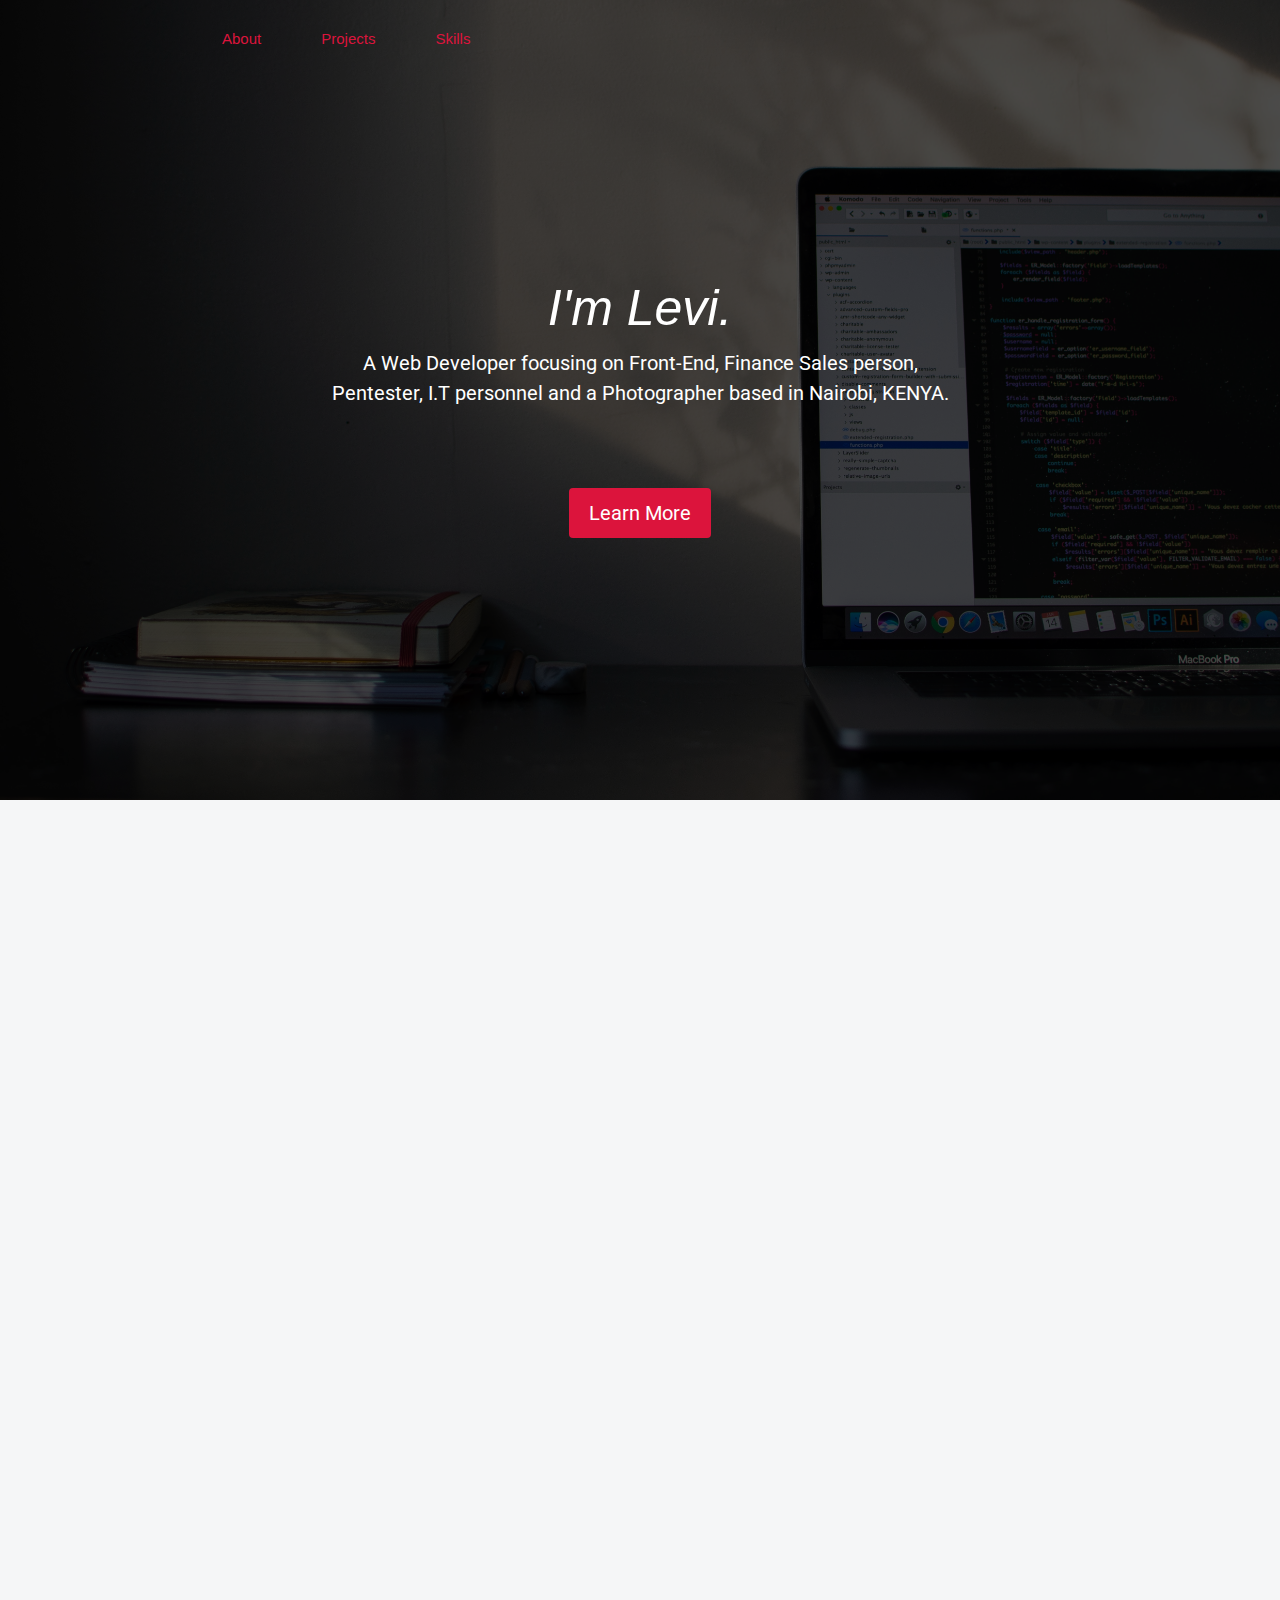
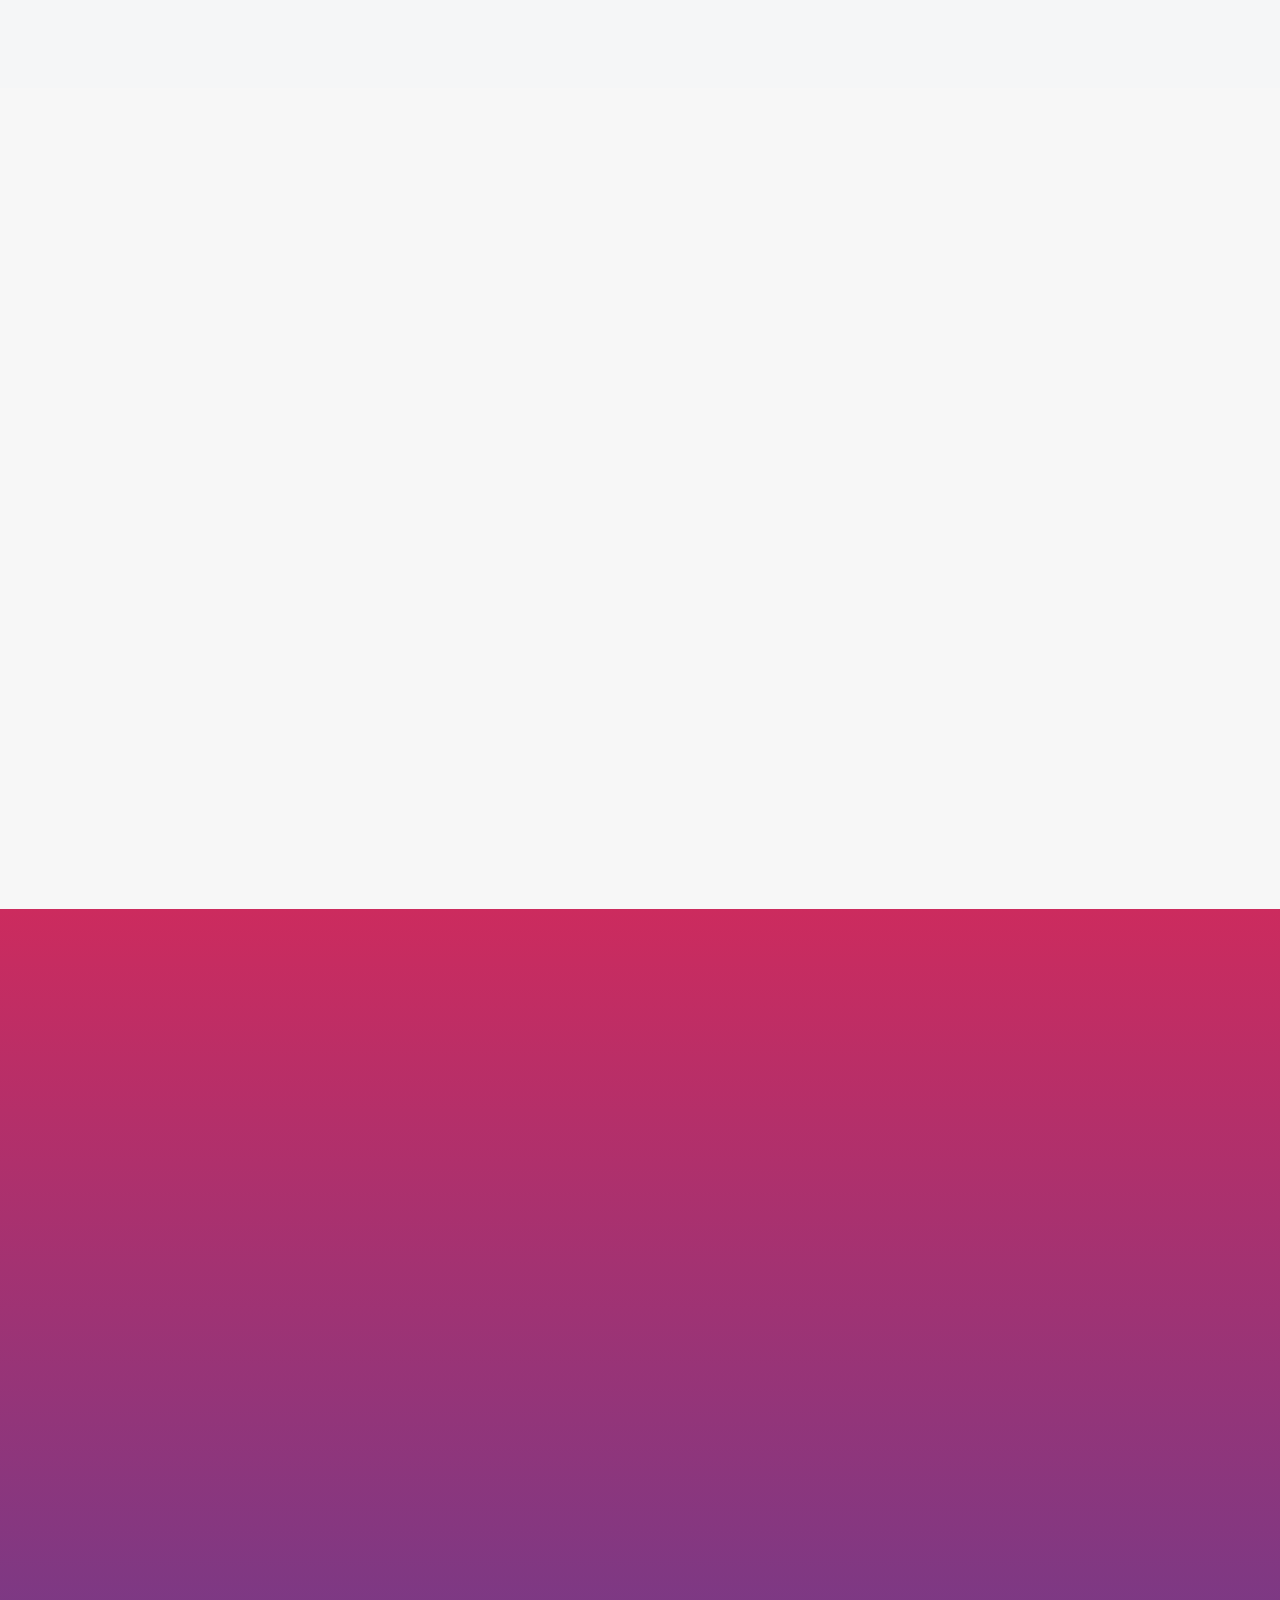
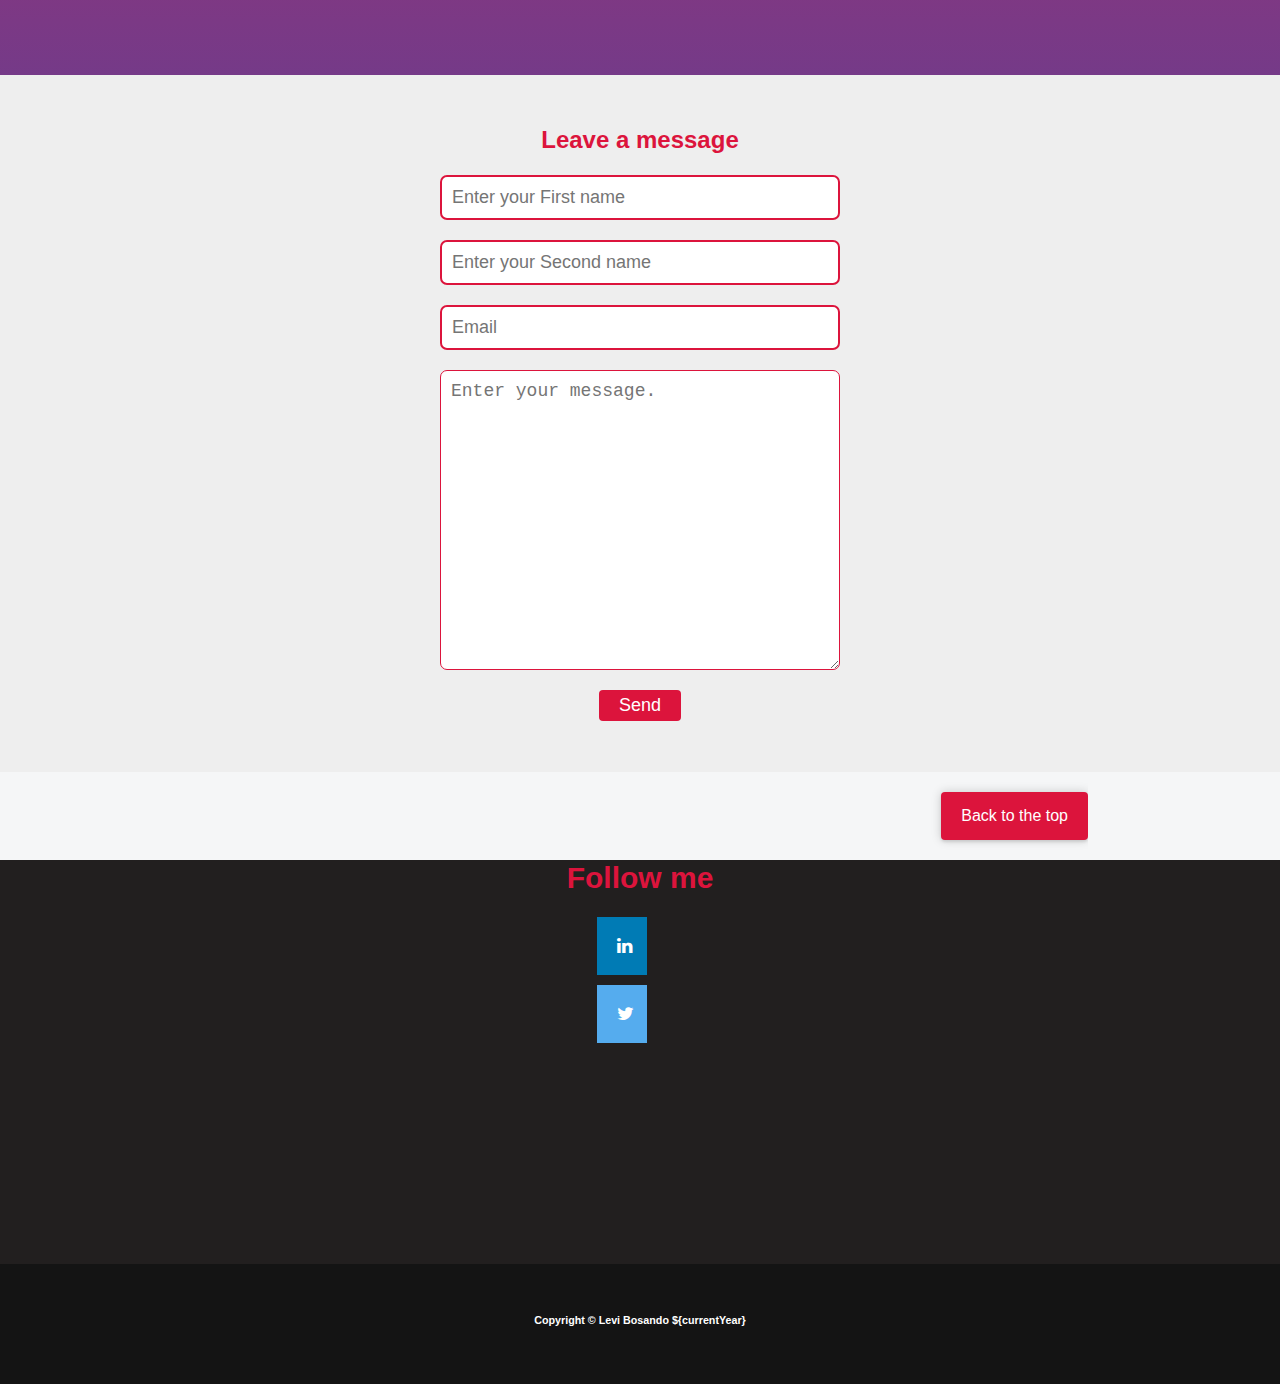
<file: index.html>
<!DOCTYPE html>
<html lang="en">

<head>
    <meta charset="utf-8" />
    <meta name="author" content="Levi Bosando" />
    <meta name="description" content="Learn the concepts don't learn how to code." />
    <meta name="keywords" content="HTML5, CSS3, LEVI BOSANDO, JQUERY, JAVASCRIPT" />
    <meta name="publisher" content="Levi Bosando" />
    <meta name="viewport" content="width=device-width, initial-scale=1.0, shrink-to-fit=no" />
    <meta name="robots" content="index" />
    <link rel="stylesheet" href="assets/theme/style.css" />
    <link rel="stylesheet" href="https://fonts.googleapis.com/css?family=Roboto:400,100,300,500,700,900">
    <link rel="stylesheet" type="text/css" href="assets/theme/animate.css">
    <link rel="shortcut icon" href="assets/images/Levi.png" />
    <link rel="stylesheet" type="text/css"
        href="https://cdnjs.cloudflare.com/ajax/libs/font-awesome/4.7.0/css/font-awesome.min.css">
    <link rel="stylesheet" type="text/css" href="https://fonts.googleapis.com/icon?family=Material+Icons">
    <title>Levi Bosando | web developer</title>
    <!-- Global site tag (gtag.js) - Google Analytics -->
    <script async src="https://www.googletagmanager.com/gtag/js?id=G-53J14V39G9"></script>
    <script>
        window.dataLayer = window.dataLayer || [];

        function gtag() {
            dataLayer.push(arguments);
        }
        gtag('js', new Date());

        gtag('config', 'G-53J14V39G9');

    </script>
</head>

<body>
    <!-- Main header -->
    <div class="bg-image">
        <!--Change the background image in the stylesheet-->
        <div class="single-banner">
            <header>
                <nav>
                    <ul class="topnav" id="dropdownClick">
                        <div class="container-fluid wow fadeInDown">
                            <li><a href="#about">About</a></li>
                            <li><a href="#project">Projects</a></li>
                            <li><a href="#skill">Skills</a></li>
                            
                            <li class="dropdownIcon">
                                <a href="javascript:void(0);" onclick="dropdownMenu()">&#9776;</a>
                            </li>
                        </div>
                    </ul>
                </nav>
                <div class="banner-text">
                    <div>
                        <em>I'm Levi.</em>
                    </div>
                    <p>
                        A Web Developer focusing on Front-End, Finance Sales person, Pentester, I.T personnel and a Photographer
                        based in
                        Nairobi, KENYA.
                    </p>
                    <!-- Email button -->
                    <p class="banner-btn">
                        <a href="#about"> Learn More</a>
                    </p>
                </div>

            </header>
        </div>
    </div>
    <!-- Biography section -->
    <section class="second">
        <div class="container animation-container">
            <div class="container-fluid">
                <div class="section-1 wow zoomIn">
                    <h2 id="about">Biography</h2>
                </div>
                <div class="row">
                    <div class="col-6">
                        <div class="imgContainer wow zoomIn">
                            <img src="assets/images/Levi.png" alt="Levi Bosando" />
                        </div>
                    </div>
                    <div class="col-6">
                        <div class="rightside-col wow zoomIn">
                            <p>
                                Am a web developer focusing on front-end, I.T personnel,Photographer and Finance sales person . My love as web developer
                                started when i was still in college pursuing Diploma
                                in Information Technology in 2016. I have done some few projects on Automation using
                                python including this website am using is part of my big project, other projects you can
                                find them on my project section,been able to build a website from scratch to this point
                                i have really learn alot. This is not my final destination as i look forward to learn
                                more modern web technologies and back-end technologies. Been able to align the layout
                                and keep the website compatible with other devices which is always a challenge to other
                                programmers am really greatful. Apart from web developer i have knowledge in
                                Finance
                                Sale, i attended training at
                                <strong><a href="https://generationkenya.com" target="_blank">Generation
                                        Kenya</a></strong>.
                                After that i went for internship at
                                <strong><a href="https://premiergroupafrica.co.ke" target="_blank">Premier
                                        Credit</a></strong>
                                as a loan officer till 2020 February. .
                            </p>
                        </div>
                    </div>
                </div>
            </div>
        </div>
    </section>
    <!-- Project section -->
    <section class="bg-color third">
        <div class="container">
            <div class="section-2 wow zoomIn">
                <h2 id="project">Projects</h2>
            </div>
            <div class="row">
                <div class="col-4">
                    <figure class="project-container gradient-color-1 wow ">
                        <img src="assets/images/website.png" alt="website project">
                        <figcaption class="text-card">
                            <div class="flex">
                                <h4>Personal website</h4> <a href="https://github.com/levibosando/levibosando.github.io"
                                    class="btn">view</a>
                            </div>
                            <div>
                                <p>I created this website from scratch trying to understand the technologies that run
                                    behind our daily today website. Although there are complex website which use
                                    advanced technologies but having the idea and layout of content that was important
                                    to me.
                                </p>
                            </div>
                        </figcaption>
                    </figure>
                </div>
                <div class="col-4">
                    <figure class="project-container wow ">
                        <img src="assets/images/OIP.jpg" alt="Kra project picture">
                        <figcaption class="text-card">
                            <h4>KraAutomation</h4> <a href="https://github.com/levibosando/KraAutomation"
                                target="_blank" class="btn">view</a>
                            <div>
                                <p>This is a simple automation created with python to simplify the process of returning
                                    Null returns. Returning returns has been a problem and this automation will simplify
                                    the tedious work and safe your money. </p>
                            </div>
                        </figcaption>
                    </figure>
                </div>
                <div class="col-4">
                    <figure class="project-container wow  ">
                        <img src="assets/images/website.png" alt="Instagram bot pciture">
                        <figcaption class="text-card">
                            <h4>InstaBot</h4> <a href="https://github.com/levibosando/InstaBot" class="btn">view</a>
                            <div>
                                <p>A simple instagram bot that i intend to automate my likes depending on the hash tags
                                    that in pass in the list.</p>
                            </div>
                        </figcaption>
                    </figure>
                </div>
            </div>
        </div>
    </section>
    <!-- Skills section -->
    <section class="big-deep-pink">
        <div class="container animation-container">
            <div class="container-fluid">
                <div class="section-3 wow zoomIn">
                    <h2 id="skill">Skills</h2>
                </div>
                <div class="row">
                    <div class="col-6 wow zoomIn">
                        <ul class="softskill">
                            <h3>Softskills</h3>
                            <li>Efficient and effective communication skills.</li>
                            <li>Assertive, innovative, long-range thinker.</li>
                            <li>Self-organized and able to work independently.</li>
                            <li>Great time management for faster and the client work.</li>
                            <li>Team player.</li>
                            <li>Coach-ability and the desire to coach others.</li>
                            <li>Open and adoptable to changes and unexpected obstacles.</li>
                            <li>Collaborative mindset and open-minded.</li>
                            <li>Passion and hunger for learning new things.</li>
                            <li>Good at stress management.</li>
                            <li>Motivated to take on new challenges.</li>
                            <li>Strong sense for general awareness & self awareness.</li>
                        </ul>
                    </div>
                    <div class="col-6 wow zoomIn">
                        <ul class="hardskill">
                            <h3>Hardskills</h3>
                            <li>Diligence and attention to detail.</li>
                            <li>Ability to work and juggle between multiple projects.</li>
                            <li>
                                High self-motivation in working individually or other teams.
                            </li>
                            <li>Strong foundation in photography.</li>
                            <li>Inter-personal and organizational skills.</li>
                            <li>
                                Strong coordination skills and support for the different teams
                                that go into product creation — business, engineering, design,
                                sales, marketing, and support teams.
                            </li>
                        </ul>
                    </div>
                    <div class="row">
                        <div class="col-12 wow zoomIn">
                            <ul class="technicalskill">
                                <h3>Technical Skills</h3>
                                <li>HTML</li>
                                <li>CSS/CSS3</li>
                                <li>JQUERY</li>
                                <li>JAVASCRIPT</li>
                                <li>MYSQL</li>
                                <li>PYTHON</li>
                                <li>BOOSTRAP</li>
                                <li>GIT VERSION</li>
                            </ul>
                        </div>
                    </div>
                </div>
            </div>
        </div>
    </section>
    <!-- Message section -->
    <section>
        <div class="container  animation-container " id="msg-bgcolor">
            <section class="Msg">
                <div class="container-fluid">
                    <h2>Leave a message</h2>
                    <form action="message.php" method="post" id="messageForm">
                        <div>
                            <input class="animate-input" type="text" name="Fname" placeholder="Enter your First name"
                                required />
                        </div>
                        <div>
                            <input class="animate-input" type="text" name="Lname" placeholder="Enter your Second name"
                                required />
                        </div>
                        <div>
                            <input class="animate-input" type="email" name="email" placeholder="Email" required />
                        </div>
                        <div class="msg-textarea">
                            <textarea class="animate-input" name="msgarea" placeholder="Enter your message."
                                required></textarea>
                        </div>
                        <div class="required">
                            <input type="submit" value="Send" />
                        </div>
                    </form>
                </div>
            </section>
        </div>
    </section>
    <!-- Back to top button -->
    <div class="container-fluid">
        <div class="backtop">
            <a href="#top">Back to the top</a>
        </div>
    </div>
    <!-- Footer -->
    <footer class="footsy">
        <div class="container-fluid">
            <div class="row">
                <div class="col-12">
                    <div>


                        <h5>Follow me</h5>
                        <ul>
                            <li>
                                <a href="https://linkedin.com/in/levi-bosando-607b12116" target="_blank"><i
                                        class="fa fa-linkedin fa"></i></a>
                            </li>
                            <li><a href="https://twitter.com/levibosando" target="_blank"><i
                                        class="fa fa-twitter fa"></i></a></li>
                        </ul>
                    </div>
                </div>
            </div>
        </div>
    </footer>
    <section class="address-bar">
        <div>
            <h6 id="text"></h6>
        </div>
    </section>
    <!-- Scripts -->
    <script src="assets/JS/jquery-3.5.1.min.js"></script>
    <script type="text/javascript" src="assets/JS/code.js"></script>
    <script src="assets/JS/vendor/modernizr-2.6.2.min.js"></script>
    <script type="text/javascript" src="assets/JS/vendor/smooth-scroll.js"></script>
    <script src="assets/JS/wow.min.js"></script>
    <script>
        new WOW().init();
    </script>
    <script>
        function getYear() {
            let currentYear = new Date().getFullYear();
            document.getElementById("text").innerHTML = 'Copyright &#169; Levi Bosando ${currentYear}';
        }
        getYear();
    </script>
</body>

</html>
</file>
<file: assets/theme/style.css>
/*############################### Defaults ##################################*/
nav,
header,
article,
aside,
figcaption,
figure,
footer,
header,
hgroup,
main,
section {
  display: block;
}

html {
  scroll-behavior: smooth;
}

* {
  box-sizing: border-box;
}

p {
  font-size: 14px;
  line-height: 1.5;
  margin: 0 0 10px;
  font-family: Roboto, sans-serif;
}

h1,
h2,
h3,
h4,
h5,
h6 {
  margin-top: 0;
  margin-bottom: 0.5rem;
}

figure {
  margin: 1em 40px;
}

h3 {
  color: crimson;
}

label {
  font-size: 20px;
}
svg {
  overflow: hidden;
  vertical-align: middle;
}

body {
  margin: 0;
  width: 100%;
  height: 100%;
  line-height: 1.2;
  font-family: "Arial", "Halvetica", sans-serif;
  background-color: #f5f6f7;
}

.container-fluid {
  margin-left: 15%;
  margin-right: 15%;
  overflow: hidden;
}

.container {
  width: 100%;
  margin: auto;
  padding-top: 4%;
  padding-bottom: 4%;
}
.animation-container:hover {
  transform: translateY(-3px);
  box-shadow: 0 4px 17px rgba(0, 0, 0, 0.35);
  transition: all 0.2s ease-in-out;
}
.animate-right {
  position: relative;
  animation: animateright 3s;
}

@keyframes animateright {
  from {
    right: -500px;
    opacity: -1;
  }
  to {
    right: 0;
    opacity: 1;
  }
}
.animate-left {
  position: relative;
  animation: animateleft 3s;
}
@keyframes animateleft {
  from {
    left: -500px;
    opacity: -1;
  }
  to {
    left: 0;
    opacity: 1;
  }
}
.animate-zoom {
  animation: animatezoom 3s;
}
@keyframes animatezoom {
  from {
    transform: scale(0);
  }
  to {
    transform: scale(1);
  }
}
.animate-bottom {
  position: relative;
  animation: animatebottom 3s;
}
@keyframes animatebottom {
  from {
    bottom: -500px;
    opacity: -2;
  }
  to {
    bottom: 0;
    opacity: 1;
  }
}
.animate-input {
  transition: width 0.4s ease-in-out;
}
.animate-input:hover {
  width: 50% !important;
}
.row {
  display: flex;
  flex-wrap: wrap;
  width: 100%;
}

.row::after {
  display: table;
  content: "";
  clear: both;
}

.col-1 {
  width: 8.33%;
}

.col-2 {
  width: 16.66%;
}

.col-3 {
  width: 25%;
}

.col-4 {
  width: 33.33%;
}

.col-5 {
  width: 41.66%;
}

.col-6 {
  width: 50%;
}

.col-7 {
  width: 58.33%;
}

.col-8 {
  width: 66.66%;
}

.col-9 {
  width: 75%;
}

.col-10 {
  width: 83.33%;
}

.col-11 {
  width: 91.66%;
}

.col-12 {
  width: 100%;
}

.material-icons.md-24 {
  font-size: 24;
}
.material-icons.md-dark {
  color: white;
}

/*############################# Background Image ############################*/
.bg-image,
.single-banner {
  background-image: url(../images/bg.jpg);
  background-size: cover;
  background-repeat: no-repeat;
  width: 100%;
  min-height: 800px;
}

.single-banner {
  background: rgba(0, 0, 0, 0.7);
}

/*#################################### Nav Bar ##############################*/
nav {
  width: 100%;
  margin: 0;
}

nav ul {
  width: 100%;
  margin: 0;
  padding: 0;
  overflow: hidden;
}

.topnav li {
  list-style: none;
  float: left;
}

.topnav li a {
  text-decoration: none;
  padding: 14px;
  display: block;
  text-align: center;
  text-transform: capitalize;
  font-family: "Verdana", "Geneva", "Tahoma", sans-serif;
  margin: 16px;
  font-size: 15px;
  color: crimson;
}

.topnav li.topnav-right {
  float: right;
}

.topnav li a:hover,
.topnav li a:focus {
  color: #fff;
}

.topnav li.dropdownIcon {
  display: none;
}

/*################################# Header Text ################################*/
.banner-text {
  text-align: center;
  font-family: "Trebuchet MS", "Lucida Sans Unicode", "Lucida Grande",
    "Lucida Sans", Arial, sans-serif;
  display: block;
  overflow: hidden;
  margin: auto;
  width: 50%;
  padding-top: 200px;
}

.banner-text em {
  font-size: 50px;
  text-transform: capitalize;
  color: #fff;
  margin: 0;
}

.banner-text p {
  color: #fff;
  font-size: 20px;
  margin-top: 10px;
}

.banner-btn a {
  text-decoration: none;
  background: crimson;
  color: #fff;
  padding: 10px 20px;
  display: inline-block;
  border-radius: 4px;
  margin-top: 70px;
}

.banner-btn a:hover {
  background-color: #008cba;
  transform: translateY(-5px);
  box-shadow: 0 4px 17px rgba(0, 0, 0, 0.35);
  transition: all 0.2s ease-in-out;
}
.banner-btn img {
  display: inline-block;
}

/*############################# Sections  Projects##################################*/
div.section-1,
div.section-2,
div.section-3 {
  text-align: center;
  font-size: 20px;
  margin-bottom: 100px;
  margin-top: 50px;
  color: crimson;
}

div.rightside-col p {
  font-size: 18px;
}

div.rightside-col a {
  text-decoration: none;
  color: crimson;
}

.imgContainer img {
  height: 600px;
  display: block;
  margin: auto;
}

/* PROJECT SECTION */

.bg-color {
  background-color: #f7f7f7;
}
.project-container {
  box-shadow: 0 0 10px 1px rgba(0, 0, 0, 0.15), 0 2px 3px 0 rgba(0, 0, 0, 0.1);
  border-radius: 15px;
  height: 500px;
  width: 90%;
}
.project-container:hover {
  transform: translateY(-3px);
  transition: all 0.2s ease-in-out;
  box-shadow: 0 4px 17px rgba(0, 0, 0, 0.35);
}
.project-container img {
  width: 100%;
  display: block;
}

.text-card {
  text-align: center;
  margin: 10px;
  background-color: #fff;
}
.text-card h4 {
  display: inline-block;
  flex-direction: row;
}
.text-card p {
  margin: 20px;
}
.text-card a {
  text-decoration: none;
}
.text-card a:hover {
  transform: translateY(-3px);
  transition: all 0.3s ease-in-out;
  box-shadow: 0 4px 17px rgba(0, 0, 0, 0.35);
}

.btn {
  padding: 10px 35px;
  color: crimson;
  border-radius: 4px;
  border-color: crimson;
  font-size: 18px;
  margin-left: 40px;
  display: inline-block;
  background-color: white;
  border-image: none;
  border-style: solid;
}

/* SKILLS SECTION */
.big-deep-pink {
  background: linear-gradient(to bottom, #cc2b5e 0%, #753a88 100%);
}

ul.softskill,
ul.technicalskill,
ul.hardskill {
  font-size: 15px;
}

ul.hardskill li,
ul.technicalskill li,
ul.softskill li {
  margin: 0;
  color: #fff;
}
ul.hardskill h3,
ul.technicalskill h3,
ul.softskill h3,
.section-3 h2 {
  color: #141414;
}

/*################################### Message #############################*/
#msg-bgcolor {
  background-color: #eee;
}

.Msg h2 {
  color: crimson;
  text-align: center;
}

input[name="Fname"],
input[name="Lname"],
input[name="email"] {
  width: 400px;
  padding: 10px;
  font-size: 18px;
  border-radius: 7px;
  display: block;
  margin: auto;
  margin-top: 20px;
  border-color: crimson;
  border-image: none;
  border-style: solid;
}

textarea {
  width: 400px;
  height: 300px;
  padding: 10px;
  font-size: 18px;
  border-radius: 7px;
  border-color: crimson;
  border-image: none;
  border-style: solid;
}

input[type="submit"] {
  padding: 5px 20px;
  font-size: 18px;
  border-radius: 4px;
  background-color: crimson;
  color: white;
  border-style: none;
  display: block;
  margin: auto;
  margin-top: 20px;
  cursor: pointer;
  border: none;
  white-space: nowrap;
  overflow: hidden;
}

.msg-textarea textarea {
  display: block;
  margin: auto;
  margin-top: 20px;
}

input[type="submit"]:hover {
  background-color: #008cba;
  box-shadow: 0 8px 16px 0 rgba(0, 0, 0, 0.2), 0 6px 20px 0 rgba(0, 0, 0, 0.19);
}

/* ############################## Back top ############################ */

div.backtop a {
  float: right;
  text-decoration: none;
  background-color: crimson;
  color: #fff;
  padding: 14px 20px;
  border-radius: 4px;
  box-shadow: 0 0 10px 1px rgba(0, 0, 0, 0.15), 0 2px 3px 0 rgba(0, 0, 0, 0.1);
  margin-top: 20px;
  margin-bottom: 20px;
}

div.backtop a:hover {
  background-color: #008cba;
  box-shadow: 0 4px 17px rgba(0, 0, 0, 0.35);
  transform: translateY(-3px);
  transition: all 0.2s ease-in-out;
}

/* ######################### Footer ############################### */
footer.footsy {
  background-color: #221f1f;
  padding-bottom: 200px;
}

footer.footsy h5 {
  color: crimson;
  font-size: 30px;
  text-align: center;
}

footer.footsy ul {
  list-style: none;
  text-align: left;
  padding-left: 0;
  margin-left: 45%;
}

footer.footsy ul li a {
  color: #6f6f6f;
  font-size: 18px;
  text-decoration: none;
  line-height: 1.5;
}

footer.footsy ul li a:hover {
  color: #008cba;
}

footer.footsy ul li a:visited {
  color: red;
}

.address-bar {
  background-color: #141414;
  text-align: center;
  color: #fff;
  padding-bottom: 50px;
  padding-top: 50px;
}
.fa {
  padding: 20px;
  font-size: 30px;
  width: 50px;
  text-align: center;
  text-decoration: none;
  margin: 5px 2px;
}
.fa-twitter {
  background: #55acee;
  color: white;
}
.fa-facebook {
  background: #3b5998;
  color: white;
}
.fa-linkedin {
  background: #007bb5;
  color: white;
}
/*################################## Mobile #############################*/
@media screen and (max-width: 1000px) {
  /* ############ Mobile defaults ############# */
  div.leftside-col {
    margin: 25px;
  }

  .container-fluid {
    margin: 0;
  }

  img {
    height: auto;
  }

  .col-6,
  .col-4 {
    width: 50%;
    margin: 0;
  }

  /* ################# Biography section ############### */
  .imgContainer img {
    position: relative;
    width: 100%;
    margin: 0;
    overflow: hidden;
    height: auto;
  }

  div.rightside-col p {
    text-align: left;
    width: 100%;
    margin: 0;
    height: auto;
    font-size: 14px;
  }

  /* ######################## Skills section ########################### */

  ul.hardskill,
  ul.softskill,
  ul.technicalskill {
    margin: 0;
    font-size: 15px;
  }

  /* ######################## Message section ######################### */
  .Msg {
    display: block;
    margin: auto;
    position: relative;
  }
}

/* ########################## Media query ############# */
@media screen and (max-width: 680px) {
  .topnav li:not(:nth-child(1)) {
    display: none;
  }

  .container-fluid {
    margin: 0;
  }
  .animate-bottom,
  .animate-right,
  .animate-input,
  .animate-zoom,
  .animate-left {
    animation: none;
    transition: none;
    transform: none;
  }
  .animate-input:hover {
    width: 100% !important;
  }

  /* ##################### Nav bar ############### */
  nav ul {
    height: auto;
  }

  .topnav li.dropdownIcon {
    display: block;
    float: right;
  }

  .topnav.responsive li.dropdownIcon {
    position: absolute;
    top: 0;
    right: 0;
  }

  .topnav li a:hover {
    border-bottom: none;
  }

  .topnav.responsive {
    position: relative;
  }

  .topnav.responsive li {
    display: inline;
    float: none;
  }

  .topnav.responsive li a {
    text-align: left;
    display: block;
  }

  /*    Main header content*/
  .contentContainer {
    padding: 0;
  }

  .banner-text {
    display: block;
    margin: auto;
    padding: 25px;
    width: 100%;
    text-align: left;
  }

  .banner-text p {
    font-size: 19px;
    font-family: Verdana, Geneva, Tahoma, sans-serif;
  }

  .banner-btn {
    text-align: center;
  }

  .single-banner,
  .bg-image {
    min-height: 550px;
    display: block;
  }

  /* ###################### Columns grid ################### */
  .col-6,
  .col-7,
  .c0l-5,
  .col-4 {
    width: 100%;
    margin: 0;
  }

  /* ##################### Biography section ########################### */
  div.leftside-col,
  div.rightside-col {
    margin: 25px;
    padding: 0;
  }

  .imgContainer img {
    position: relative;
    width: 100%;
    margin: 0;
    overflow: hidden;
  }

  /* ##################### Skills section ######################## */
  div.section-2,
  div.section-1,
  div.section-3 {
    margin: 25px;
    margin-bottom: 100px;
  }
  .project-container {
    display: block;
    margin: auto;
    margin-bottom: 25px;
    width: 80%;
  }

  .project-container img {
    height: auto;
  }
  .text-card h4 {
    text-align: center;
  }
  .btn {
    padding: 5px 15px;
  }
  .flex {
    display: flex;
    justify-content: space-between;
  }

  ul.softskill,
  ul.hardskill,
  ul.technicalskill {
    margin: 25px;
    font-size: 14px;
    list-style: square;
  }
  .hardskill h3,
  .technicalskill h3,
  .softskill h3 {
    font-size: 20px;
  }

  /* ########################## Back to top ############################### */
  div.backtop a {
    float: inherit;
    display: block;
    text-align: center;
  }

  /* ########################### Message section ############################ */

  input[name="Fname"],
  input[name="Lname"],
  input[name="email"] {
    width: 100%;
    font-size: 15px;
  }

  .Msg {
    padding: 0;
    margin: 25px;
  }

  textarea {
    width: 100%;
    font-size: 15px;
  }

  /* ############################# footer section ########################## */
  footer.footsy ul {
    margin: auto;
    text-align: center;
  }
}
</file>
